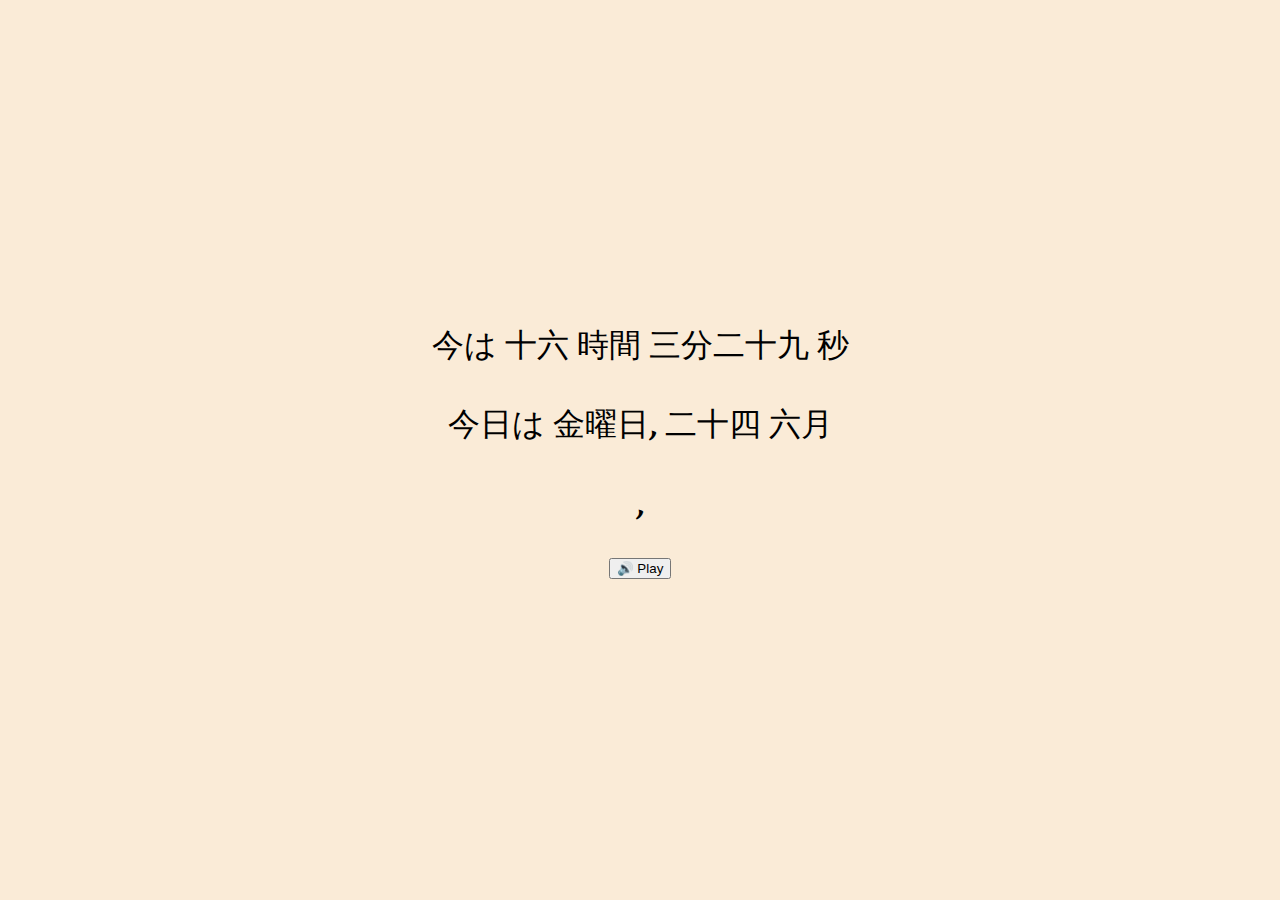
<file: japaneseTime/index.html>
<html>
    <head>
        <title>Page Title</title>
        <meta charset="UTF-8">
        <link href="https://fonts.googleapis.com/css?family=Kaushan+Script" rel="stylesheet">
        <style>
            body {
                background-color: antiquewhite;
                margin:auto;
            }
            
            p {
                text-align: center;
                font-size: xx-large;
                font-family: 'Kaushan Script', cursive;
            }
            
            .outer {
                display: table;
                position: absolute;
                height: 100%;
                width: 100%;
            }

            .middle {
                display: table-cell;
                vertical-align: middle;
            }

            .inner {
                margin-left: auto;
                margin-right: auto; 
                width: /*whatever width you want*/;
            }
        </style>
    </head>

    <body>
        <div class="outer">
            <div class="middle">
                <div class="inner">
                    <p id="timeKanji"></p>
                    <p id="timeHiragana"></p>
                    <p id="dayKanji"></p>
                    <p id="dayHiragana"></p>
                    <p><input onclick='tts();' type='button' value='🔊 Play' /></p>

                </div>
            </div>
        </div>
    </body>
</html>

<script type="text/javascript">    
            
    /** arrays de valores en Kanji **/
    var numerosKanji = ['〇','一','二','三','四','五','六','七','八','九','十','十一','十二','十三','十四','十五','十六','十七','十八','十九','二十','二十一','二十二','二十三','二十四','二十五','二十六','二十七','二十八','二十九','三十','十一','三十二', '三十三', '三十四', '三十五', '三十六', '三十七', '三十八','三十九','四十','四十一','四十二','四十三','四十四','四十五','四十五','四十六','四十七','四十八','四十九','五十','五十一','五十二','五十三','五十四','五十五','五十六','五十七','五十八','五十九'];
    var semanaKanji = ['日曜日','月曜日','火曜日','水曜日','木曜日','金曜日','土曜','日曜日'];
    var mesesKanji = ['十二月','一月','二月','三月', '四月', '五月','六月','七月','八月','九月','十月','十一月','十二月'];
    
    /** arrays de valores en hiragana **/
    var numerosHiragana = ['','','','','','','','','','','','','','','','','','','','','','','','','','','','','','','','','','','','','','','','','','','','','','','','','','','','','','','','','','','','','','','','','','','','','','','','','','','','','','','','','','','','','','','','','','','','','','','','','','','','','','','','',''];
    var semanaHiragana = ['','','','','','','',''];
    var mesesHiragana = ['','','','', '', '','','','','','','',''];
    
    window.onload = function() {
        setInterval(function() {
            
            /** generar la hora actual **/
            
            var d = new Date();
            var hour = d.getHours();
            var minutes = d.getMinutes();
            var seconds = d.getSeconds();
            var dayWeek = d.getDay();
            var dayMonth = d.getDate();
            var month = d.getMonth();
            var year = d.getYear();
            
            /** modificar html para mostrar la hora en kanji **/
            
            var fraseHoraKanji = "今は " + numerosKanji[hour] + " 時間 " + numerosKanji[minutes] + "分" + numerosKanji[seconds] + " 秒";            
            document.getElementById("timeKanji").innerHTML = fraseHoraKanji;
           
            var fraseMesKanji = "今日は " + semanaKanji[dayWeek] + ", " + numerosKanji[dayMonth] + " " + mesesKanji[month];
            document.getElementById("dayKanji").innerHTML = fraseMesKanji;           
            
            /** modificar html para mostrar la hora en hiragana **/
            
            var fraseHoraHiragana = " " + numerosHiragana[hour] + "  " + numerosHiragana[minutes] + "" + numerosHiragana[seconds] + " ";            
            document.getElementById("timeHiragana").innerHTML = fraseHoraHiragana;
           
            var fraseMesHiragana = " " + semanaHiragana[dayWeek] + ", " + numerosHiragana[dayMonth] + " " + mesesHiragana[month];
            document.getElementById("dayHiragana").innerHTML = fraseMesHiragana;            
            
        },100);
    };
    
    function tts() {
        var tts = new SpeechSynthesisUtterance();
        tts.text = document.getElementById("timeKanji").innerHTML + "; " + document.getElementById("dayKanji").innerHTML;
        tts.lang = 'ja-JP';
         
        speechSynthesis.speak(tts);
    }
</script>
</file>
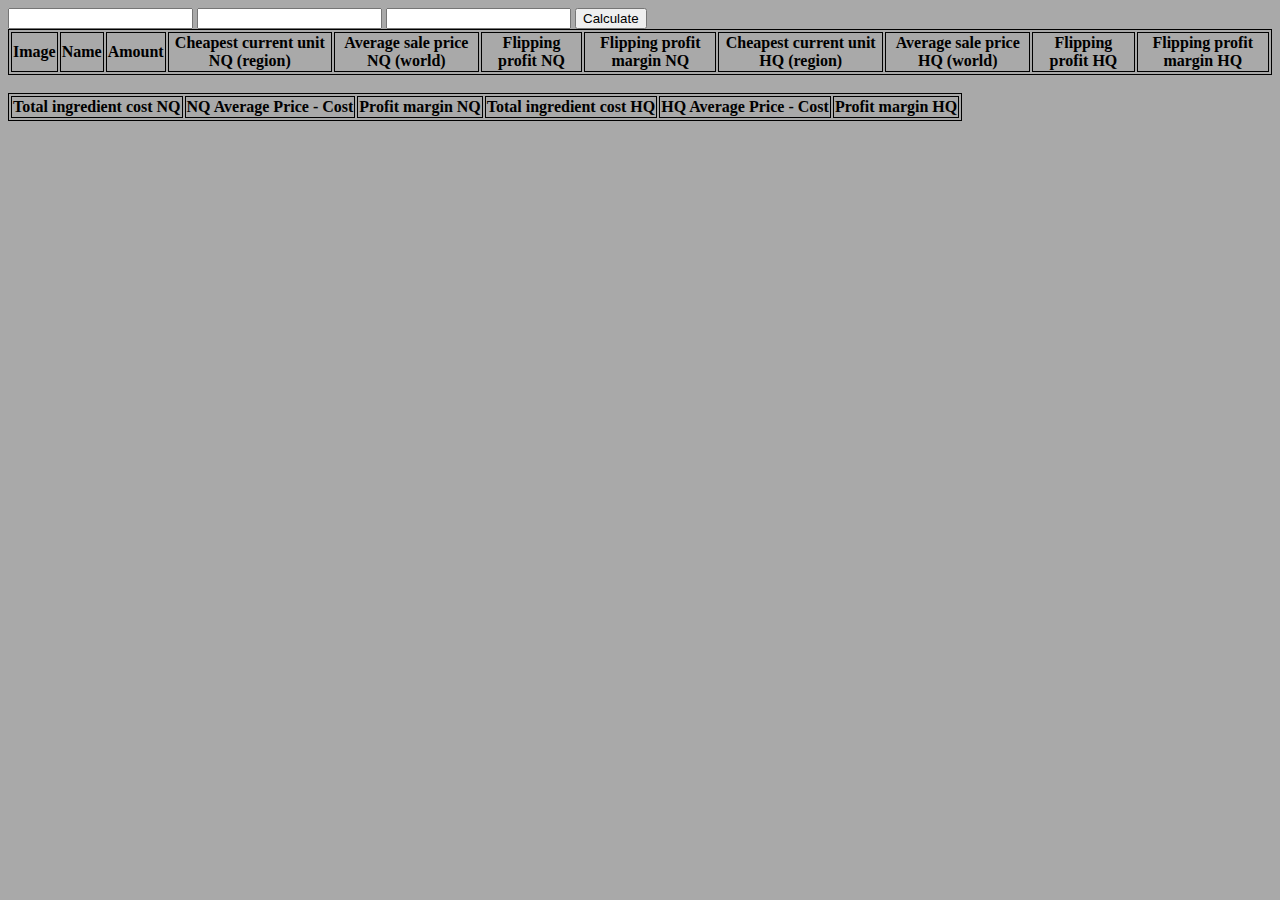
<file: market-board-analysis/index.html>
<html>
	<head>
		<style>
			body {
				background-color: darkgray;
			}
			
			table, td, th {
				border: 1px solid;
			}
		</style>
		<script src="https://code.jquery.com/jquery-3.6.3.min.js" integrity="sha256-pvPw+upLPUjgMXY0G+8O0xUf+/Im1MZjXxxgOcBQBXU=" crossorigin="anonymous"></script>
	</head>
	<body>
		<input type="text" id="itemId">
		<input type="text" id="world">
		<input type="text" id="region">
		<button type="button">Calculate</button>
		<br>
		<table id="data-table">
			<thead>
				<tr>
					<th>Image</th>
					<th>Name</th>
					<th>Amount</th>
					<th>Cheapest current unit NQ (region)</th>
					<th>Average sale price NQ (world)</th>
					<th>Flipping profit NQ</th>
					<th>Flipping profit margin NQ</th>
					<th>Cheapest current unit HQ (region)</th>
					<th>Average sale price HQ (world)</th>
					<th>Flipping profit HQ</th>
					<th>Flipping profit margin HQ</th>
				</tr>
			</thead>
			<tbody></tbody>
		</table>
		<br>
		<table id="margin-table">
			<thead>
				<tr>
					<th>Total ingredient cost NQ</th>
					<th>NQ Average Price - Cost</th>
					<th>Profit margin NQ</th>
					<th>Total ingredient cost HQ</th>
					<th>HQ Average Price - Cost</th>
					<th>Profit margin HQ</th>
				</tr>
			</thead>
			<tbody></tbody>
		</table>
		
		<div id="error" style="color: red;"></div>
	</body>
</html>

<script>
$(document).ready(() => {
	$("#itemId").val(26782);
	$("#world").val("Louisoix");
	$("#region").val("Europe");
});

$("button").click(() => {
	init();
});

async function init() {
	const error = $("#error");
	const table = $("tbody");
	const itemId = $("#itemId").val();
	const world = $("#world").val();
	const region = $("#region").val();

	error.html("");
	table.html("");

	let item = await fetchCraftedItem(itemId);
	
	const recipe = await fetchRecipe(item.Recipes[0].ID);

	item = await calculatePrices(item, region, world);
	item["amount"] = recipe.AmountResult;
	item = calculateItemMargins(item);

	drawItemRow(item);
	
	let ingredients = [];
	if (recipe.AmountResult) {
		let ingredientAmount = 0;
		let checking = true;

		while (checking) {
			if (recipe["AmountIngredient" + ingredientAmount] === undefined) {
				checking = false;
			} else if (recipe["AmountIngredient" + ingredientAmount]) {
				ingredients.push({ amount: recipe["AmountIngredient" + ingredientAmount], ...recipe["ItemIngredient" + ingredientAmount] });
			}

			ingredientAmount++;
		}
	} else {
		throw new Error("Item is not a recipe.");
	}

	let processedIngredients = [];

	for (ingredient of ingredients) {
		let newIngredient = await calculatePrices(ingredient, region, world);
		newIngredient["amount"] = ingredient.amount;
		newIngredient = calculateItemMargins(newIngredient);
		processedIngredients.push(newIngredient);
		drawItemRow(newIngredient);
	}

	let margins = calculateRecipeMargins(item, processedIngredients);
	drawMarginRow(margins);
}

function calculateItemMargins(item) {
	item["flippingNQ"] = item.averagePriceNQ - item.minListingNQ.pricePerUnit;
	item["flippingHQ"] = item.averagePriceHQ - item.minListingHQ.pricePerUnit;
	item["flippingNQPercent"] = (item["flippingNQ"] / item.minListingNQ.pricePerUnit) * 100;
	item["flippingHQPercent"] = (item["flippingHQ"] / item.minListingHQ.pricePerUnit) * 100;

	return item;
}

function calculateRecipeMargins(item, ingredients) {
	let ingredientTotalNQ;
	let ingredientTotalHQ;
	let profitMarginNQ;
	let profitMarginNQPercentage;
	let profitMarginHQ;
	let profitMarginHQPercentage;

	ingredientTotalNQ = ingredients.reduce((value, ingredient) => value + (ingredient.minListingNQ.pricePerUnit * ingredient.amount), 0);
	ingredientTotalHQ = ingredients.reduce((value, ingredient) => {
		if (ingredient.minListingHQ.pricePerUnit) {
			return value + (ingredient.minListingHQ.pricePerUnit * ingredient.amount)
		} else {
			return value + (ingredient.minListingNQ.pricePerUnit * ingredient.amount)
		}
	}, 0);

	profitMarginNQ = item.averagePriceNQ * item.amount - ingredientTotalNQ;
	profitMarginHQ = item.averagePriceHQ * item.amount- ingredientTotalHQ;

	profitMarginNQPercentage = (profitMarginNQ / ingredientTotalNQ) * 100;
	profitMarginHQPercentage = (profitMarginHQ / ingredientTotalHQ) * 100;

	return { ingredientTotalNQ, ingredientTotalHQ, profitMarginNQ, profitMarginHQ, profitMarginNQPercentage, profitMarginHQPercentage };
}

async function calculatePrices(item, region, world) {
	const marketData = await fetchMarketDataForItem(region, item.ID);

	let minListingNQ = marketData.listings.filter((listing) => listing.hq == false);
	let minListingHQ = marketData.listings.filter((listing) => listing.hq == true);

	if (minListingNQ.length > 0) {
		minListingNQ = minListingNQ.reduce((previous, current) => current.pricePerUnit < previous.pricePerUnit ? current : previous);
	}

	if (minListingHQ.length > 0) {
		minListingHQ = minListingHQ.reduce((previous, current) => current.pricePerUnit < previous.pricePerUnit ? current : previous);
	}

	const latestPrices = await fetchLatestSalesForItem(world, item.ID);

	let latestSalesNQ = latestPrices.entries.filter((listing) => listing.hq == false);
	let latestSalesHQ = latestPrices.entries.filter((listing) => listing.hq == true);

	let averagePriceNQ;
	let averagePriceHQ;

	if (latestSalesNQ.length > 0) {
		let total = latestSalesNQ.reduce((value, entry) => value + entry.pricePerUnit, 0);
		averagePriceNQ = total / latestSalesNQ.length;
	}

	if (latestSalesHQ.length > 0) {
		let total = latestSalesHQ.reduce((value, entry) => value + entry.pricePerUnit, 0);
		averagePriceHQ = total / latestSalesHQ.length;
	}

	return { item, minListingNQ, minListingHQ, averagePriceNQ, averagePriceHQ };
}

function drawItemRow(item) {
	let html = "";

	html += "<tr>";
	html += "<td><img src=\"" + "https://xivapi.com" + item.item.Icon + "\"></td>";
	html += "<td><a target=\"_blank\" href=\"https://universalis.app/market/" + item.item.ID + "\">" + item.item.Name + "</td>";
	html += "<td>" + item.amount + "</td>";
	html += "<td>" + new Intl.NumberFormat().format(item.minListingNQ.pricePerUnit) + " (" + item.minListingNQ.worldName + ")</td>";
	html += "<td>" + new Intl.NumberFormat().format(item.averagePriceNQ) + "</td>";
	html += "<td>" + new Intl.NumberFormat().format(item.flippingNQ) + "</td>";
	html += "<td>" + new Intl.NumberFormat().format(item.flippingNQPercent) + "%</td>";

	if (item.minListingHQ.pricePerUnit) {
		html += "<td>" + new Intl.NumberFormat().format(item.minListingHQ.pricePerUnit) + " (" + item.minListingHQ.worldName + ")</td>";
		html += "<td>" + new Intl.NumberFormat().format(item.averagePriceHQ) + "</td>";
		html += "<td>" + new Intl.NumberFormat().format(item.flippingHQ) + "</td>";
		html += "<td>" + new Intl.NumberFormat().format(item.flippingHQPercent) + "%</td>";
	}

	html += "</tr>";
	$("#data-table tbody").append(html);
}

function drawMarginRow(margin) {
	
	let html = "";

	html += "<tr>";
	html += "<td>" + new Intl.NumberFormat().format(margin.ingredientTotalNQ) + "</td>";
	html += "<td>" + new Intl.NumberFormat().format(margin.profitMarginNQ) + "</td>";
	html += "<td>" + new Intl.NumberFormat().format(margin.profitMarginNQPercentage) + "%</td>";
	html += "<td>" + new Intl.NumberFormat().format(margin.ingredientTotalHQ) + "</td>";

	if (margin.profitMarginHQ) {
		html += "<td>" + new Intl.NumberFormat().format(margin.profitMarginHQ) + "</td>";
		html += "<td>" + new Intl.NumberFormat().format(margin.profitMarginHQPercentage) + "%</td>";
	}

	html += "</tr>";
	$("#margin-table tbody").append(html);
}

function fetchMarketDataForItem(region, itemId) {
	return $.get("https://universalis.app/api/v2/" + region + "/" + itemId, (data) => data)
	.fail((error) => {
		throw new Error(error.Message);
	});
}

function fetchLatestSalesForItem(world, itemId) {
	const lastMonthMili = 2592000000;

	return $.get("https://universalis.app/api/v2/history/" + world + "/" + itemId + "?statsWithin=" + lastMonthMili, (data) => data)
	.fail((error) => {
		throw new Error(error.Message);
	});
}

function fetchCraftedItem(itemId) {
	return $.get("https://xivapi.com/item/" + itemId, (item) => {
		if (item.Recipes) {
			return item;
		} else {
			throw new Error("Item is not a recipe.");
		}
	})
	.fail((error) => {
		throw new Error(error.Message);
	});
}

function fetchRecipe(recipeId) {
	return $.get("https://xivapi.com/recipe/" + recipeId, (recipe) => recipe)
	.fail((error) => {
		throw new Error(error.Message);
	});
}
</script>
</file>
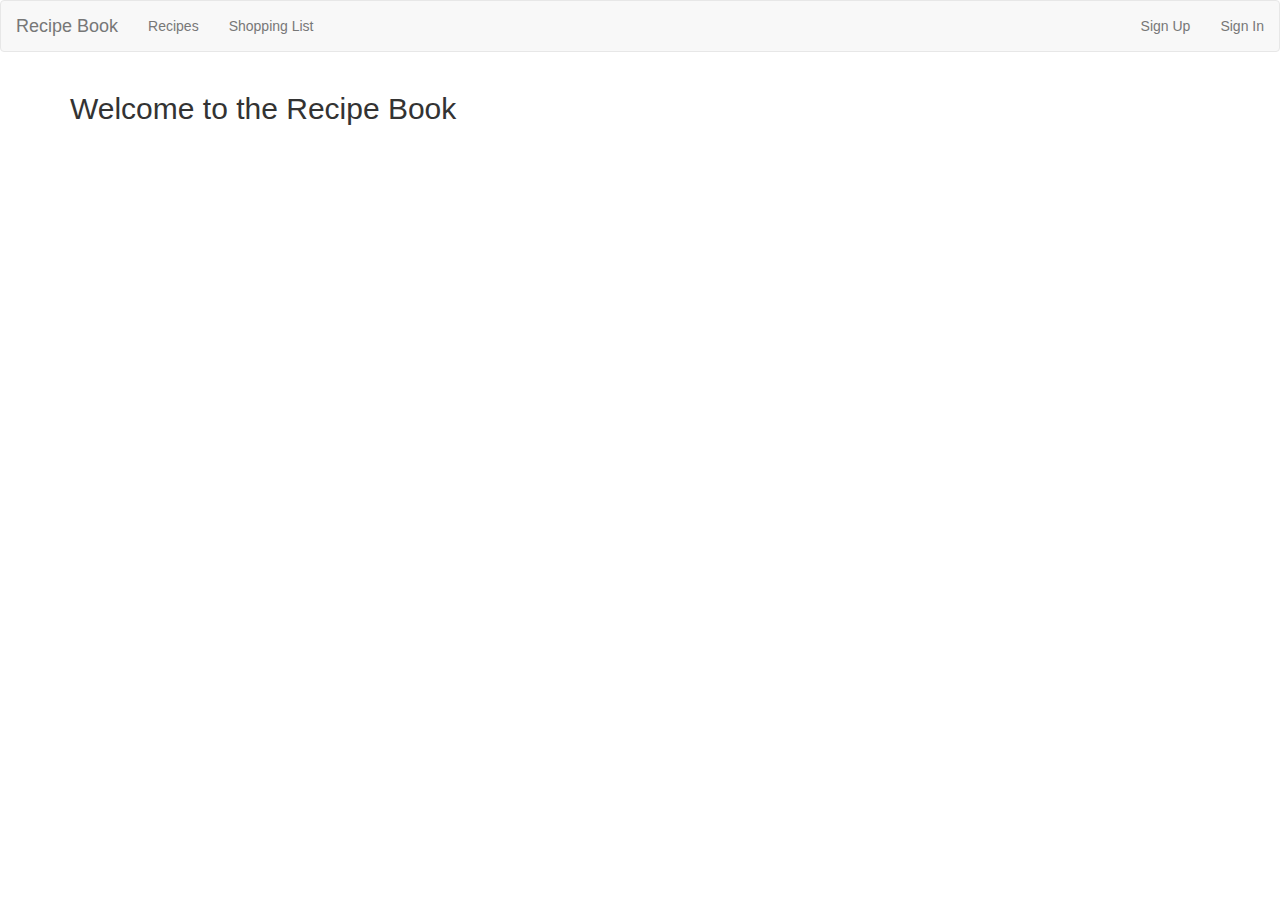
<file: recipeBook/index.html>
<!doctype html>
<html lang="en">
<head>
  <meta charset="utf-8">
  <title>Recipes</title>
  <base href="/recipeBook/">
  <meta name="viewport" content="width=device-width, initial-scale=1">
  <link rel="icon" type="image/x-icon" href="favicon.ico">
<link rel="stylesheet" href="styles.49d3806f2f5924a61028.css"></head>
<body>
  <app-root>Loading</app-root>
<script type="text/javascript" src="runtime.713de6540b9c5d9ab867.js"></script><script type="text/javascript" src="polyfills.20ab2d163684112c2aba.js"></script><script type="text/javascript" src="main.6043f0554f18a08c3bff.js"></script></body>
</html>
</file>
